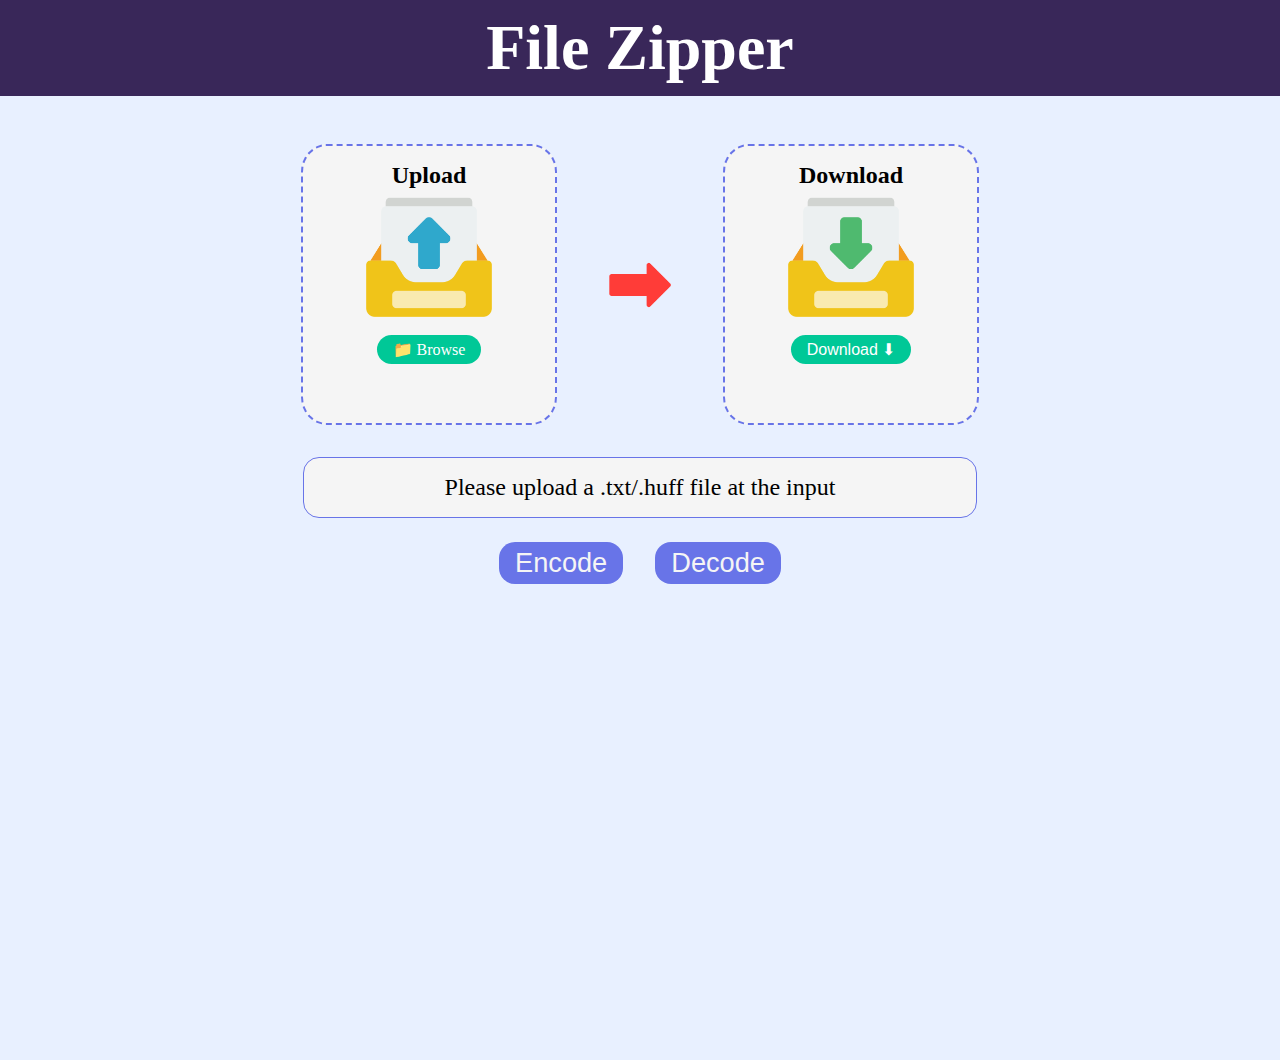
<file: index.html>
<!DOCTYPE html>
<html lang="en">
<head>
    <meta charset="UTF-8">
    <meta name="viewport" content="width=device-width, initial-scale=1.0">
    <title>File Zipper -byVineet</title>
    <link rel="stylesheet" href="style.css">
</head>
<body>
    <header>
        <div class="heading">
            <h1>File Zipper</h1>
        </div>
    </header>
    <main>
        <div class="container">
            <div class="inputOutputBlock">
                <div class="inputBlock">
                    <h2 id="inputHeading">Upload</h2>
                    <img src="assets/uploadimg.png" alt="Upload Icon">
                    <input type="file" id="inputFile" hidden>
                    <label for="inputFile" id="browseBtn">📁 Browse</label>
                    <p id="inputFileNameDisplay"></p>
                    <p id="beforeSize"></p>
                </div>
                <img src="assets/arrow.png" alt="Arrow Icon">
                <div class="outputBlock">
                    <h2 id="outputHeading">Download</h2>
                    <img src="assets/downloadimg.png" alt="Download Icon">
                    <button id="downloadBtn">Download ⬇</button>
                    <p id="outputFileNameDisplay"></p>
                    <p id="afterSize"></p>
                </div>
            </div>
            <div class="messageBlock">
                <p>Please upload a .txt/.huff file at the input</p>
            </div>
            <div class="buttonBlock">
                <button id="encodeButton">Encode</button>
                <button id="decodeButton">Decode</button>
            </div>
        </div>
    </main>
    <script src="huffman.js"></script>
    <script src="script.js"></script>
</body>
</html>
</file>
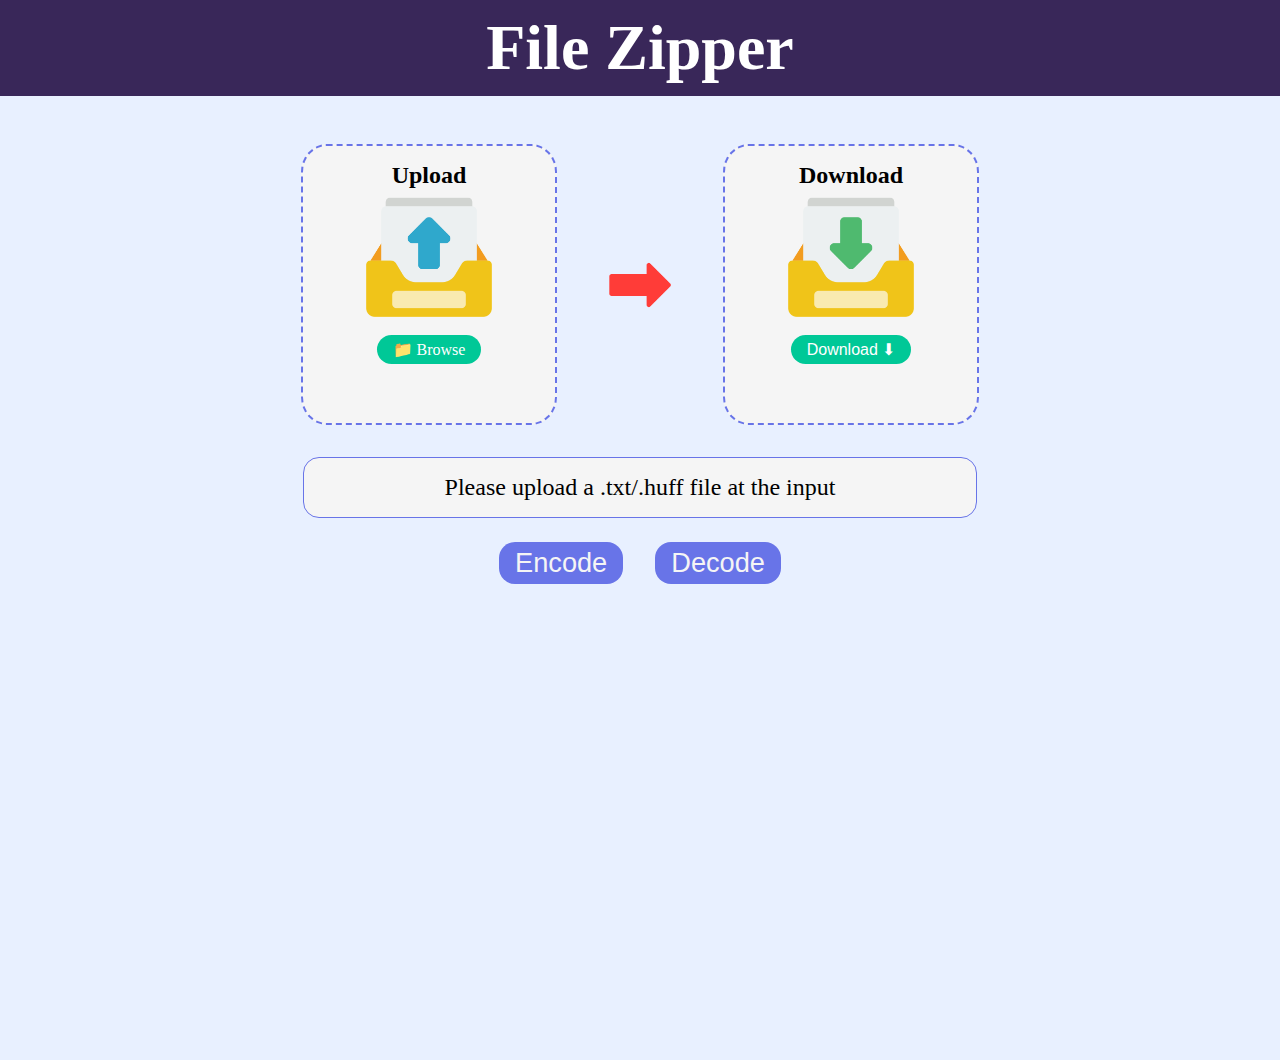
<file: src/index.html>
<!DOCTYPE html>
<html lang="en">
<head>
    <meta charset="UTF-8">
    <meta name="viewport" content="width=device-width, initial-scale=1.0">
    <title>File Compressor -byVineet</title>
    <link rel="stylesheet" href="style.css">
</head>
<body>
    <header>
        <div class="heading">
            <h1>File Zipper</h1>
        </div>
    </header>
    <main>
        <div class="container">
            <div class="inputOutputBlock">
                <div class="inputBlock">
                    <h2 id="inputHeading">Upload</h2>
                    <img src="../assets/uploadimg.png" alt="Upload Icon">
                    <input type="file" id="inputFile" hidden>
                    <label for="inputFile" id="browseBtn">📁 Browse</label>
                    <p id="inputFileNameDisplay"></p>
                    <p id="beforeSize"></p>
                </div>
                <img src="../assets/arrow.png" alt="Arrow Icon">
                <div class="outputBlock">
                    <h2 id="outputHeading">Download</h2>
                    <img src="../assets/downloadimg.png" alt="Download Icon">
                    <button id="downloadBtn">Download ⬇</button>
                    <p id="outputFileNameDisplay"></p>
                    <p id="afterSize"></p>
                </div>
            </div>
            <div class="messageBlock">
                <p>Please upload a .txt/.huff file at the input</p>
            </div>
            <div class="buttonBlock">
                <button id="encodeButton">Encode</button>
                <button id="decodeButton">Decode</button>
            </div>
        </div>
    </main>
    <script src="huffman.js"></script>
    <script src="script.js"></script>
</body>
</html>
</file>
<file: style.css>
*{
    margin: 0;
    padding: 0;
    text-align: center;
}
body{
    display: flex;
    align-items: center;
    min-height: 100vh;
    flex-direction: column;
    background-color: #6874E8;
    overflow: hidden;
}
.heading{
    background-color: #392759;
    width: 100vw;
    color: white;
    height: 6rem;
    line-height: 6rem;
    font-size: 2rem;
    font-weight: bold;
}
.container{
    background-color: #E8F0FF;
    width: 100vw;
    height: 100vh;
    padding: 2rem;
    gap: 2rem;
}
.inputOutputBlock{
    display: flex;
    align-items: center;
    padding: 1rem;
    gap: 3rem;
    justify-content: center;
}
.inputOutputBlock img{
    height: 70px;
    width: 70px;
    justify-content: center;
    object-fit: cover;
}
.inputBlock , .outputBlock {
    display: flex;
    align-items: center;
    border: 2px dashed #6874E8;
    border-radius: 10%;
    padding: 1rem;
    background-color: whitesmoke;
    flex-direction: column;
    min-width: 220px;
    min-height: 245px;
}
.inputBlock img, .outputBlock img{
    height: 130px;
    width: 130px;
    object-fit: cover;
    margin-bottom: 1rem;
}
#downloadBtn{
    padding: 0.3rem 1rem;
    font-size: 1rem;
    border:none;
    border-radius: 1rem;
    background-color: #00C897;
    color: white;
}
#browseBtn{
    padding: 0.3rem 1rem;
    font-size: 1rem;
    border:none;
    border-radius: 1rem;
    background-color: #00C897;
    color: white;
    cursor: pointer;
}
#browseBtn:hover{
    opacity: 70%;
    cursor: pointer;
}
#inputFileNameDisplay, #outputFileNameDisplay{
    margin-top: 0.5rem;
    font-size: 0.7rem;
}
#beforeSize, #afterSize {
    margin-top: 0.3rem;
    font-size: 0.75rem;
    color: grey;
    font-style: italic;
}

.messageBlock{
    padding: 1rem;
    margin: 1rem auto;
    border-radius: 1rem;
    width: 50vw;
    border: 1px solid #6874E8;
    background-color: whitesmoke;
    font-size: 1.5rem;
}
.buttonBlock{
    display: flex;
    justify-content: center;
    align-items: center;
    padding: 0.5rem;
    gap: 2rem;
}
.buttonBlock button{
    padding: 0.3rem 1rem;
    font-size: 1.7rem;
    border: none;
    color: whitesmoke;
    border-radius: 1rem;
    background-color: #6874E8;
}
button:hover{
    opacity: 70%;
    cursor: pointer;
}
</file>
<file: src/style.css>
*{
    margin: 0;
    padding: 0;
    text-align: center;
}
body{
    display: flex;
    align-items: center;
    min-height: 100vh;
    flex-direction: column;
    background-color: #6874E8;
    overflow: hidden;
}
.heading{
    background-color: #392759;
    width: 100vw;
    color: white;
    height: 6rem;
    line-height: 6rem;
    font-size: 2rem;
    font-weight: bold;
}
.container{
    background-color: #E8F0FF;
    width: 100vw;
    height: 100vh;
    padding: 2rem;
    gap: 2rem;
}
.inputOutputBlock{
    display: flex;
    align-items: center;
    padding: 1rem;
    gap: 3rem;
    justify-content: center;
}
.inputOutputBlock img{
    height: 70px;
    width: 70px;
    justify-content: center;
    object-fit: cover;
}
.inputBlock , .outputBlock {
    display: flex;
    align-items: center;
    border: 2px dashed #6874E8;
    border-radius: 10%;
    padding: 1rem;
    background-color: whitesmoke;
    flex-direction: column;
    min-width: 220px;
    min-height: 245px;
}
.inputBlock img, .outputBlock img{
    height: 130px;
    width: 130px;
    object-fit: cover;
    margin-bottom: 1rem;
}
#downloadBtn{
    padding: 0.3rem 1rem;
    font-size: 1rem;
    border:none;
    border-radius: 1rem;
    background-color: #00C897;
    color: white;
}
#browseBtn{
    padding: 0.3rem 1rem;
    font-size: 1rem;
    border:none;
    border-radius: 1rem;
    background-color: #00C897;
    color: white;
    cursor: pointer;
}
#browseBtn:hover{
    opacity: 70%;
    cursor: pointer;
}
#inputFileNameDisplay, #outputFileNameDisplay{
    margin-top: 0.5rem;
    font-size: 0.7rem;
}
#beforeSize, #afterSize {
    margin-top: 0.3rem;
    font-size: 0.75rem;
    color: grey;
    font-style: italic;
}

.messageBlock{
    padding: 1rem;
    margin: 1rem auto;
    border-radius: 1rem;
    width: 50vw;
    border: 1px solid #6874E8;
    background-color: whitesmoke;
    font-size: 1.5rem;
}
.buttonBlock{
    display: flex;
    justify-content: center;
    align-items: center;
    padding: 0.5rem;
    gap: 2rem;
}
.buttonBlock button{
    padding: 0.3rem 1rem;
    font-size: 1.7rem;
    border: none;
    color: whitesmoke;
    border-radius: 1rem;
    background-color: #6874E8;
}
button:hover{
    opacity: 70%;
    cursor: pointer;
}
</file>
